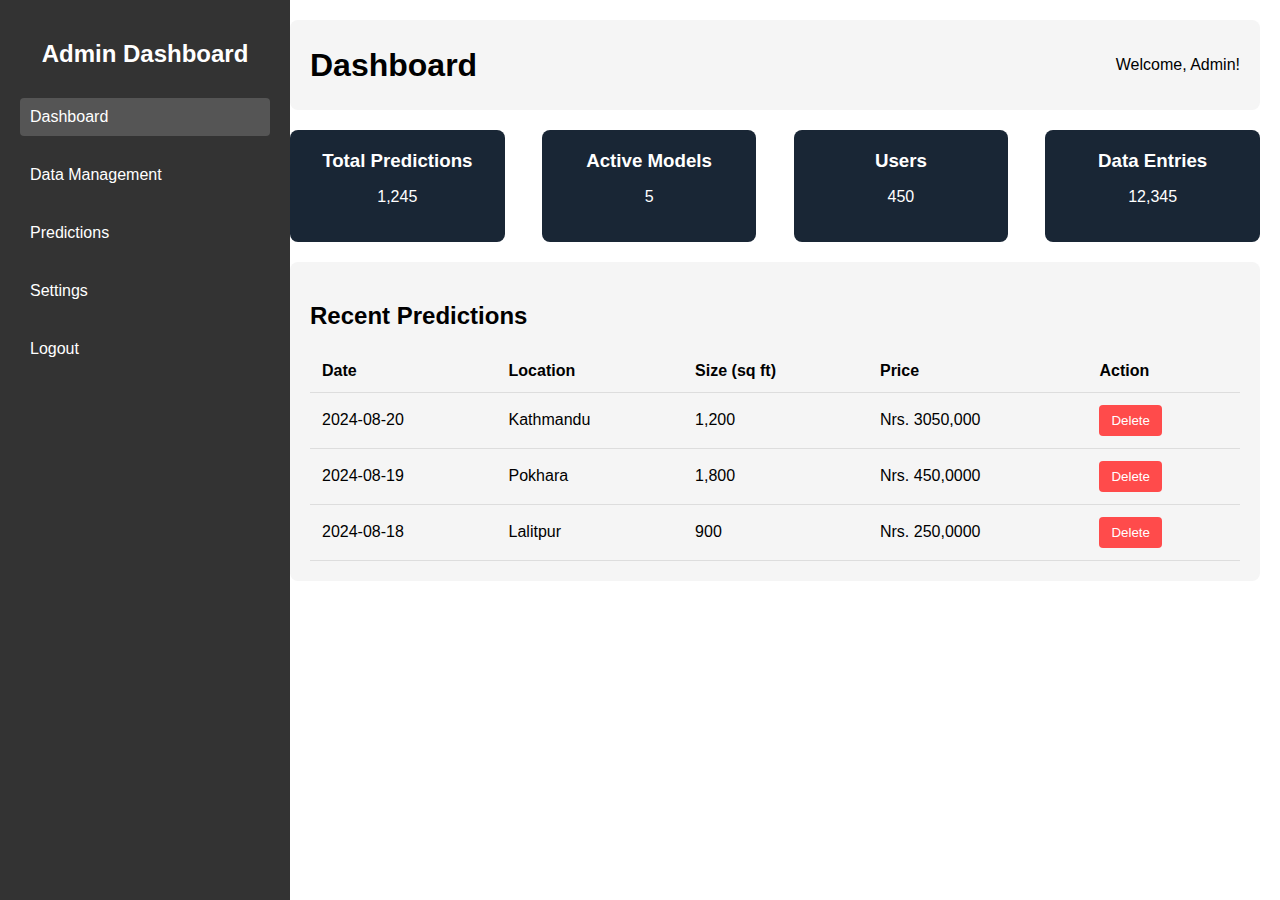
<file: Admin/Index.html>
<!DOCTYPE html>
<html lang="en">

<head>
    <meta charset="UTF-8">
    <meta name="viewport" content="width=device-width, initial-scale=1.0">
    <title>Admin Dashboard</title>
    <link rel="stylesheet" href="Style.css">
</head>

<body>
    <!-- Sidebar -->
    <div class="sidebar" id="sidebar">
        <h2>Admin Dashboard</h2>
        <ul>
            <li><a href="Index.html" class="active">Dashboard</a></li>
            <li><a href="datamanage.html">Data Management</a></li>
            <li><a href="#predictions">Predictions</a></li>
            <li><a href="#settings">Settings</a></li>
            <li><a href="#logout">Logout</a></li>
        </ul>
    </div>

    <!-- Content Area -->
    <div class="content">
        <div class="header">
            <span class="menu-icon" id="menu-icon" onclick="toggleSidebar()">&#9776;</span>
            <h1>Dashboard</h1>
            <p>Welcome, Admin!</p>
        </div>

        <!-- Statistics Section -->
        <div class="statistics">
            <div class="stat-box">
                <h3>Total Predictions</h3>
                <p id="total-predictions">1,245</p>
            </div>
            <div class="stat-box">
                <h3>Active Models</h3>
                <p id="active-models">5</p>
            </div>
            <div class="stat-box">
                <h3>Users</h3>
                <p id="total-users">450</p>
            </div>
            <div class="stat-box">
                <h3>Data Entries</h3>
                <p id="data-entries">12,345</p>
            </div>
        </div>

        <!-- Recent Predictions Section -->
        <div class="recent-predictions">
            <h2>Recent Predictions</h2>
            <table id="predictions-table">
                <thead>
                    <tr>
                        <th>Date</th>
                        <th>Location</th>
                        <th>Size (sq ft)</th>
                        <th>Price</th>
                        <th>Action</th>
                    </tr>
                </thead>
                <tbody>
                    <tr>
                        <td>2024-08-20</td>
                        <td>Kathmandu</td>
                        <td>1,200</td>
                        <td>Nrs. 3050,000</td>
                        <td><button onclick="deletePrediction(this)">Delete</button></td>
                    </tr>
                    <tr>
                        <td>2024-08-19</td>
                        <td>Pokhara</td>
                        <td>1,800</td>
                        <td>Nrs. 450,0000</td>
                        <td><button onclick="deletePrediction(this)">Delete</button></td>
                    </tr>
                    <tr>
                        <td>2024-08-18</td>
                        <td>Lalitpur</td>
                        <td>900</td>
                        <td>Nrs. 250,0000</td>
                        <td><button onclick="deletePrediction(this)">Delete</button></td>
                    </tr>
                </tbody>
            </table>
        </div>
    </div>

    <!-- JavaScript -->
    <script>
        // Toggle Sidebar
        function toggleSidebar() {
            var sidebar = document.getElementById("sidebar");
            var content = document.querySelector(".content");
            if (sidebar.style.width === "0px" || sidebar.style.width === "") {
                sidebar.style.width = "250px";
                content.style.marginLeft = "270px";
                content.style.width = "calc(100% - 270px)";
            } else {
                sidebar.style.width = "0";
                content.style.marginLeft = "0";
                content.style.width = "100%";
            }
        }

        // Delete Prediction
        function deletePrediction(button) {
            var row = button.parentNode.parentNode;
            row.parentNode.removeChild(row);
            // Optionally, add an AJAX request here to delete the prediction from the server/database
            alert('Prediction deleted successfully!');
        }
    </script>
</body>

</html>
</file>
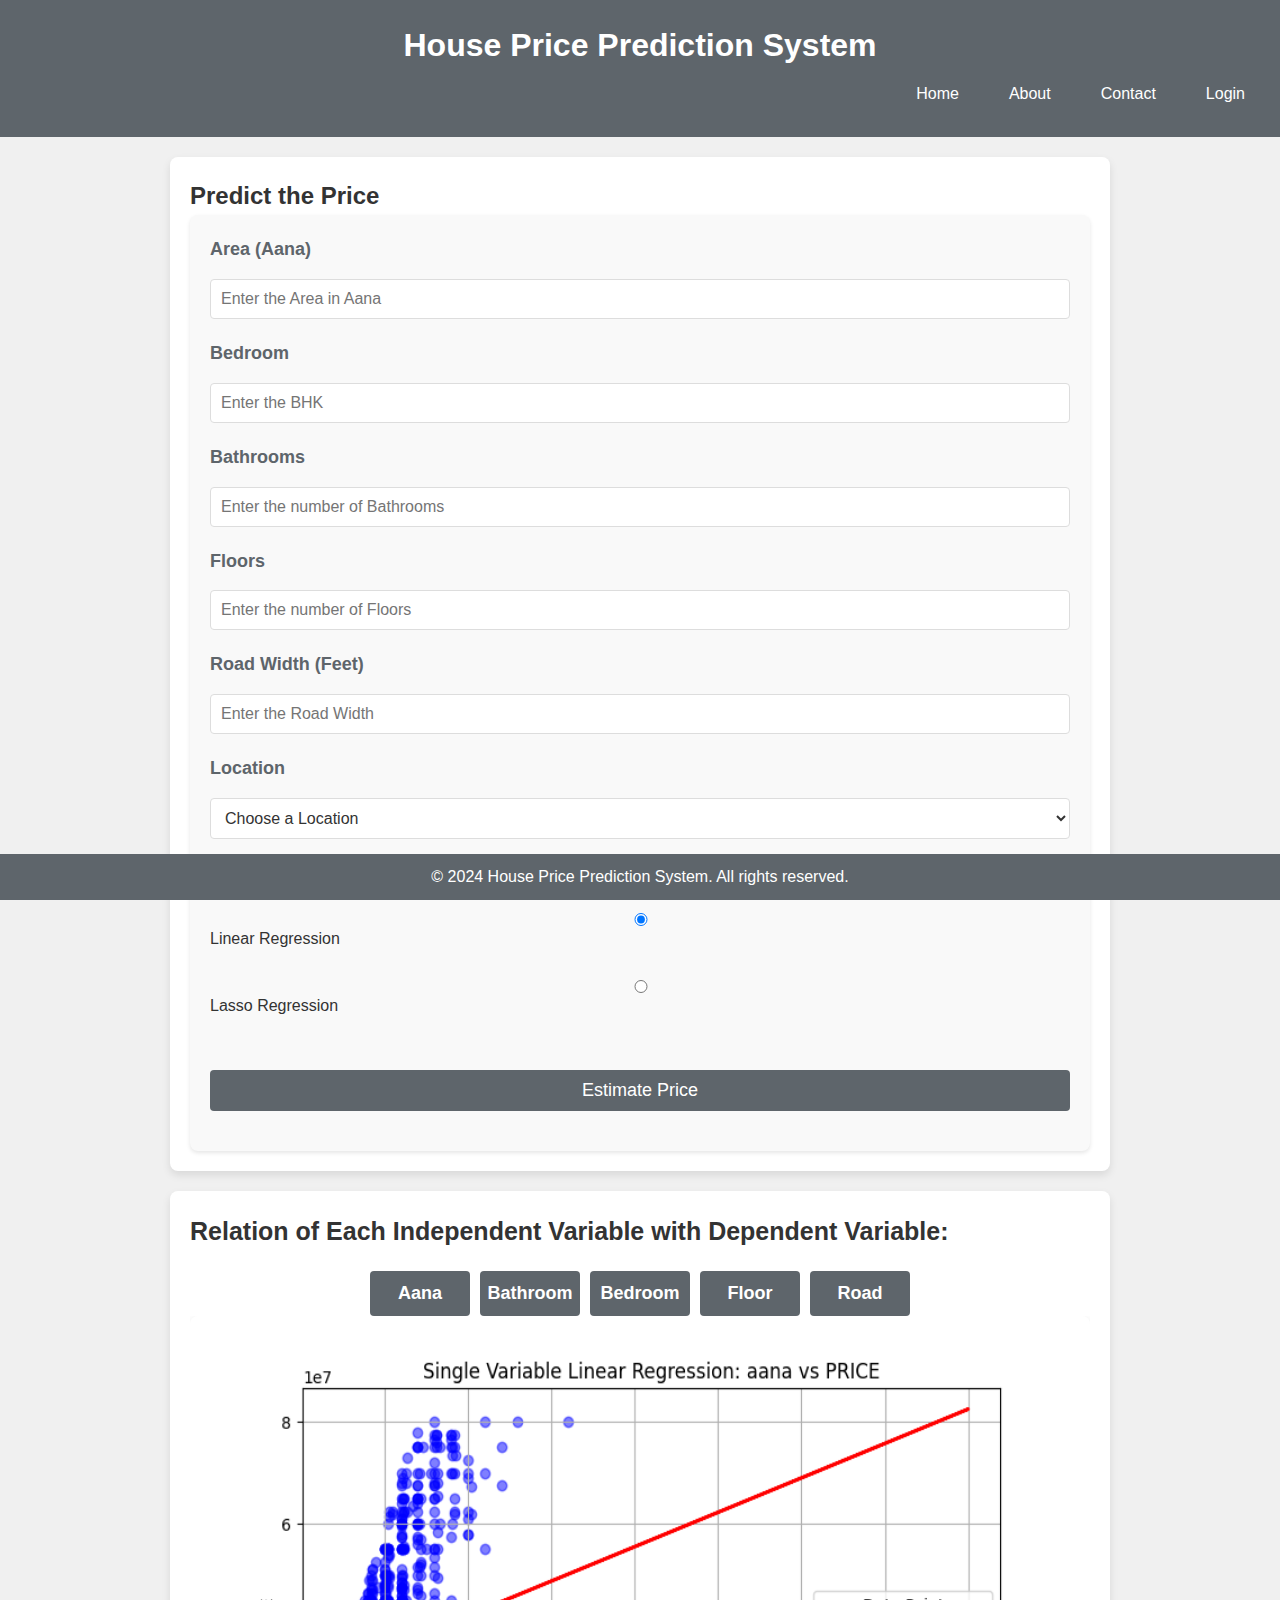
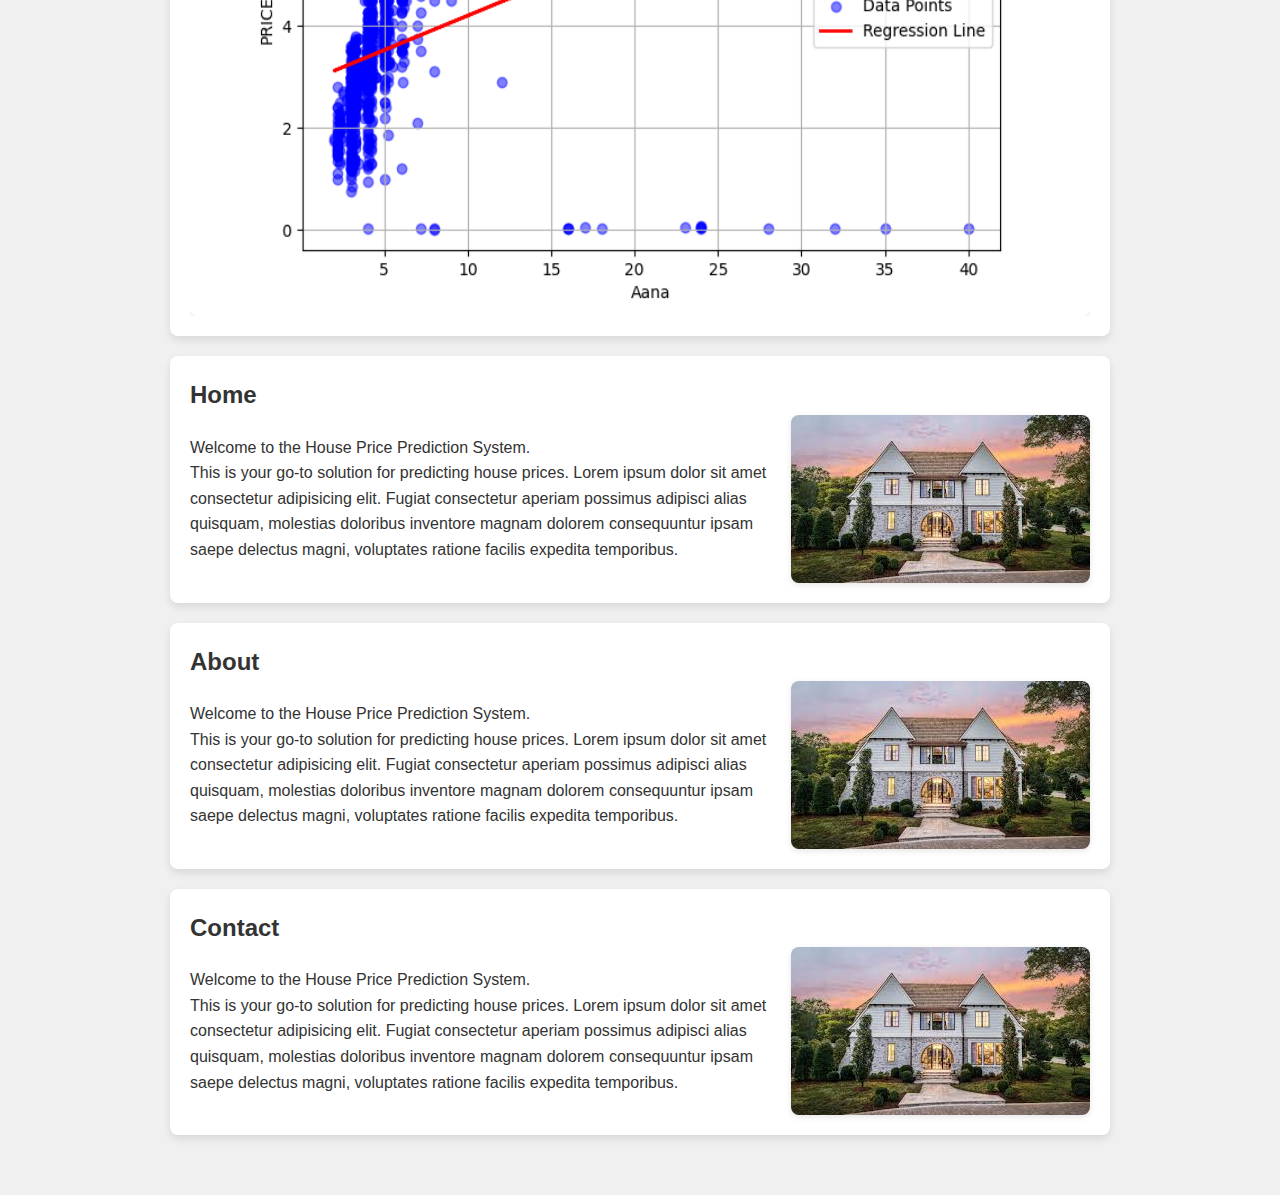
<file: client/Index.html>
<!-- <!DOCTYPE html>
<html lang="en">
<head>
    <meta charset="UTF-8">
    <meta name="viewport" content="width=device-width, initial-scale=1.0">
    <title>House Price Prediction System</title>
    <script src="https://ajax.googleapis.com/ajax/libs/jquery/3.4.1/jquery.min.js"></script>
    <script src="app.js"></script>
    <link rel="stylesheet" href="style.css">
</head>
<body>
    <header>
        <h1>House Price Prediction System</h1>
        <nav>
            <ul>
                <li><a href="#">Home</a></li>
                <li><a href="#">About</a></li>
                <li><a href="#">Contact</a></li>
                <li><a href="login.html">Login</a></li>
            </ul>
        </nav>
    </header>

    <div class="container">
        <h2>Predict the Price</h2>
       
<form class="form">
	<h2>Area (Square Feet)</h2>
    <input class="area"  type="text" id="uiSqft" class="floatLabel" name="Squareft" placeholder="Enter the Area in SqFoot">
    
	<h2>BHK</h2>
	<input class="area"  type="text" id="uiBHK" class="floatLabel" name="uiBHK" placeholder="Enter the BHK">

	<h2>Bath</h2>
	<input class="area"  type="text" id="uiBathrooms" class="floatLabel" name="uiBathrooms" placeholder="Enter the no. of Bathrooms">

	<h2>Balcony</h2>
	<input class="area"  type="text" id="uiBalcony" class="floatLabel" name="uiBalcony" placeholder="Enter the no. of Balcony">
		<h2>Location</h2>

  <select class="location" name="" id="uiLocations">
    <option value="" disabled="disabled" selected="selected">Choose a Location</option>
		<option>Electronic City</option>
        <option>Rajaji Nagar</option>
  </select>

	<button class="submit" onclick="onClickedEstimatePrice()" type="button">Estimate Price</button>
	<div id="uiEstimatedPrice" class="result">
        <h2></h2>	 
    </div>
</form>
    </div>  
    
    <div class="home">
        <h2>Home</h2>
        <div class="content">
            <p>Welcome to the House Price Prediction System.<br>
            This is your go-to solution for predicting house prices.
        Lorem ipsum dolor sit amet consectetur adipisicing elit. Fugiat consectetur aperiam possimus adipisci alias quisquam, molestias doloribus inventore magnam dolorem consequuntur ipsam saepe delectus magni, voluptates ratione facilis expedita temporibus.</p>
            <img src="Image\House.jpg" alt="House Image">
        </div>
    </div>
    
    <footer>
        <p>&copy; 2024 House Price Prediction System. All rights reserved.</p>
    </footer>

</body>
</html> -->
<!DOCTYPE html>
<html lang="en">
<head>
    <meta charset="UTF-8">
    <meta name="viewport" content="width=device-width, initial-scale=1.0">
    <title>House Price Prediction System</title>
    <script src="https://ajax.googleapis.com/ajax/libs/jquery/3.4.1/jquery.min.js"></script>
    <script src="app.js"></script>
    <link rel="stylesheet" href="style.css">
</head>
<body>
    <header>
        <h1>House Price Prediction System</h1>
        <nav>
            <ul>
                <!-- <li><a href="#">Home</a></li> -->
                <li><a href="#home">Home</a></li>
                <li><a href="#about">About</a></li>
                <li><a href="#contact">Contact</a></li>
                <li><a href="login.html">Login</a></li>
            </ul>
        </nav>
    </header>

    <div class="container">
        <h2>Predict the Price</h2>
       

        <!-- aana = float(request.form['aana'])
    location = request.form['location']
    bedroom = int(request.form['bedroom'])
    bathroom = int(request.form['bathroom'])
    floors = int(request.form['floors'])
    parking = int(request.form['parking'])
    road = float(request.form['road']) -->
    <form class="form">
        <h2>Area (Aana)</h2>
        <input class="area" type="text" id="uiAana" class="floatLabel" name="Aana" placeholder="Enter the Area in Aana">
        
        <h2>Bedroom</h2>
        <input class="area" type="text" id="uiBedroom" class="floatLabel" name="BHK" placeholder="Enter the BHK">
    
        <h2>Bathrooms</h2>
        <input class="area" type="text" id="uiBathrooms" class="floatLabel" name="Bathrooms" placeholder="Enter the number of Bathrooms">
    
        <h2>Floors</h2>
        <input class="area" type="text" id="uiFloors" class="floatLabel" name="Floors" placeholder="Enter the number of Floors">
    
        <h2>Road Width (Feet)</h2>
        <input class="area" type="text" id="uiRoad" class="floatLabel" name="Road" placeholder="Enter the Road Width">
    
        <h2>Location</h2>
        <select class="location" id="uiLocations">
            <option value="" disabled="disabled" selected="selected">Choose a Location</option>
            <option>Electronic City</option>
            <option>Rajaji Nagar</option>
            <option>Jhamshikhel</option>
            <option>Baneshwor</option>
            <option>Others</option>
        </select>
        <label>Select Model:</label><br>
        <input type="radio" id="linear" name="model_type" value="linear" checked>
        <label for="linear">Linear Regression</label><br>
        <input type="radio" id="lasso" name="model_type" value="lasso">
        <label for="lasso">Lasso Regression</label><br><br>
        <button class="submit" onclick="onClickedEstimatePrice()" type="button">Estimate Price</button>
    
        <div id="uiEstimatedPrice" class="result">
            <h2></h2>  
        </div>
    </form>
    </div> 
    <div class="home" >
        <h1 style="font-size: 25px;">Relation of Each Independent Variable with Dependent Variable: </h1>
        <div class="btnContainer">
            <button onclick="showImage('Aana')">Aana</button>
            <button onclick="showImage('Bathroom')">Bathroom</button>
            <button onclick="showImage('Bedroom')">Bedroom</button>
            <button onclick="showImage('Floor')">Floor</button>
            <button onclick="showImage('Road')">Road</button>
        </div>

        <div class="imgContainer">
            <img id="regressionImage" src="Image/default.png" alt="Regression Plot">
        </div>

    </div>
        <div class="home" id="home">
            <h2>Home</h2>
            <div class="content">
                <p>Welcome to the House Price Prediction System.<br>
                This is your go-to solution for predicting house prices. Lorem ipsum dolor sit amet consectetur adipisicing elit. Fugiat consectetur aperiam possimus adipisci alias quisquam, molestias doloribus inventore magnam dolorem consequuntur ipsam saepe delectus magni, voluptates ratione facilis expedita temporibus.</p>
                <img src="Image/House.jpg" alt="House Image">
            </div>
        </div>
    </div>

 
<div class="about" id="about">
    <h2>About</h2>
    <div class="content">
        <p>Welcome to the House Price Prediction System.<br>
        This is your go-to solution for predicting house prices. Lorem ipsum dolor sit amet consectetur adipisicing elit. Fugiat consectetur aperiam possimus adipisci alias quisquam, molestias doloribus inventore magnam dolorem consequuntur ipsam saepe delectus magni, voluptates ratione facilis expedita temporibus.</p>
        <img src="Image/House.jpg" alt="House Image">
    </div>
</div>

<div class="contact" id="contact">
    <h2>Contact</h2>
    <div class="content">
        <p>Welcome to the House Price Prediction System.<br>
        This is your go-to solution for predicting house prices. Lorem ipsum dolor sit amet consectetur adipisicing elit. Fugiat consectetur aperiam possimus adipisci alias quisquam, molestias doloribus inventore magnam dolorem consequuntur ipsam saepe delectus magni, voluptates ratione facilis expedita temporibus.</p>
        <img src="Image/House.jpg" alt="House Image">
    </div>
</div>
    
    <footer>
        <p>&copy; 2024 House Price Prediction System. All rights reserved.</p>
    </footer>
    <script>
        function showImage(feature) {
            // Define the image source based on the feature
            console.log(feature.toLowerCase())
            const imageSource = `Image/${feature.toLowerCase()}_vs_PRICE.png`; // Adjust the image path as needed
            
            // Get the image element
            const imgElement = document.getElementById('regressionImage');
            imgElement.src = imageSource;  // Set the image source
            imgElement.style.display = 'block';  // Show the image
        }
    </script>
</body>
</html>
</file>
<file: Admin/Style.css>
/* General Styles */

body {
    font-family: Arial, sans-serif;
    margin: 0;
    padding: 0;
    box-sizing: border-box;
    display: flex;
}


/* Sidebar */

.sidebar {
    width: 250px;
    background-color: #333;
    color: #fff;
    padding: 20px;
    height: 100vh;
    position: fixed;
    transition: width 0.3s ease;
}

.sidebar h2 {
    text-align: center;
    margin-bottom: 30px;
}

.sidebar ul {
    list-style: none;
    padding: 0;
}

.sidebar ul li {
    margin: 20px 0;
}

.sidebar ul li a {
    color: #fff;
    text-decoration: none;
    display: block;
    padding: 10px;
    border-radius: 4px;
    transition: background-color 0.3s ease;
}

.sidebar ul li a.active,
.sidebar ul li a:hover {
    background-color: #555;
}


/* Sidebar Toggle */

#menu-icon {
    font-size: 28px;
    cursor: pointer;
    color: #333;
    margin-right: 20px;
    display: none;
}


/* Main Content */

.content {
    margin-left: 270px;
    padding: 20px;
    width: calc(100% - 270px);
    transition: margin-left 0.3s ease, width 0.3s ease;
}

.header {
    display: flex;
    align-items: center;
    justify-content: space-between;
    background-color: #f5f5f5;
    padding: 20px;
    border-radius: 8px;
    margin-bottom: 20px;
}

.header h1 {
    margin: 0;
}

.statistics {
    display: flex;
    justify-content: space-between;
    margin-bottom: 20px;
}

.stat-box {
    padding-left: 20px;
    background-color: #192635;
    color: #fff;
    padding: 20px;
    text-align: center;
    border-radius: 8px;
    width: 18%;
}

.stat-box h3 {
    margin: 0 0 10px 0;
}

.recent-predictions {
    background-color: #f5f5f5;
    padding: 20px;
    border-radius: 8px;
}

.recent-predictions table {
    width: 100%;
    border-collapse: collapse;
}

.recent-predictions table th,
.recent-predictions table td {
    padding: 12px;
    text-align: left;
    border-bottom: 1px solid #ddd;
}

.recent-predictions table td button {
    background-color: #ff4b4b;
    color: #fff;
    border: none;
    padding: 8px 12px;
    border-radius: 4px;
    cursor: pointer;
    transition: background-color 0.3s ease;
}

.recent-predictions table td button:hover {
    background-color: #e60000;
}


/* Responsive Design */

@media (max-width: 768px) {
    .sidebar {
        width: 0;
        overflow: hidden;
    }
    .content {
        margin-left: 0;
        width: 100%;
    }
    #menu-icon {
        display: block;
    }
    .statistics {
        flex-direction: column;
    }
    .stat-box {
        width: 100%;
        margin-bottom: 20px;
    }
}

@media (max-width: 480px) {
    .statistics {
        flex-direction: column;
    }
    .stat-box {
        width: 100%;
        margin-bottom: 20px;
    }
    .sidebar {
        width: 200px;
        position: relative;
        height: auto;
    }
    .content {
        margin-left: 0;
        width: 100%;
    }
}
</file>
<file: client/style.css>
/* 
body, h1, h2, p, form {
    margin: 0;
    padding: 0;
    box-sizing: border-box;
}
body {
    font-family: Arial, sans-serif;
    line-height: 1.6;
    color: #333;
    background-color: #f0f0f0;
}

header {
    background: #5e656b; 
    color: #fff;
    padding: 20px 0;
    text-align: center;
}

header h1 {
    margin-bottom: 10px;
}

header nav ul {
    list-style: none;
    padding: 0;
}

header nav ul li {
    display: inline;
    margin: 0 15px;
}

header nav ul li a {
    color: #fff;
    text-decoration: none;
    font-weight: bold;
}

header nav ul li a:hover {
    color: rgb(127, 197, 255);
}

.container {
    max-width: 900px;
    margin: 20px auto;
    padding: 20px;
    background: #fff;
    border-radius: 8px;
    box-shadow: 0 4px 8px rgba(0, 0, 0, 0.1);
}

form {
    display: flex;
    flex-direction: column;
}

form label {
    margin-bottom: 5px;
}

form input, form select, form button {
    margin-bottom: 15px;
    padding: 10px;
    border: 1px solid #ddd;
    border-radius: 4px;
}

form button {
    background: #5e656b;
    color: #fff;
    border: none;
    cursor: pointer;
    font-size: 16px;
}

form button:hover {
    background: #5e656b;
}

.home {
    max-width: 900px;
    margin: 20px auto;
    padding: 20px;
    background: #fff;
    border-radius: 8px;
    box-shadow: 0 4px 8px rgba(0, 0, 0, 0.1);
    margin-bottom: 60px;
}

.home .content {
    display: flex;
    align-items: center;
    justify-content: space-between;
    gap: 20px;
}

.home p {
    flex: 1;
    font-size: 16px;
    line-height: 1.6;
}

.home img {
    max-width: 45%;
    height: auto;
    border-radius: 8px;
    box-shadow: 0 2px 6px rgba(0, 0, 0, 0.1);
}


footer {
    background: #5e656b;
    color: #fff;
    text-align: center;
    padding: 10px 0;
    position: fixed;
    bottom: 0;
    width: 100%;
}


@media (max-width: 768px) {
    .home .content {
        flex-direction: column;
        align-items: flex-start;
    }

    .home img {
        max-width: 100%;
    }
} */

body,
h1,
h2,
p,
form {
  margin: 0;
  padding: 0;
  box-sizing: border-box;
}
body {
  font-family: Arial, sans-serif;
  line-height: 1.6;
  color: #333;
  background-color: #f0f0f0;
}

header {
  background-color: #5e656b;
  color: #fff;
  padding: 20px;
  text-align: center;
}

header h1 {
  margin: 0;
  font-size: 2em;
}

/* Navigation Styles */
nav ul {
  list-style-type: none;
  padding: 0;
  margin: 0;
  display: flex;
  justify-content: right;
  gap: 20px;
}

nav a {
  color: #fff;
  text-decoration: none;
  padding: 10px 15px;
  display: block;
}

header nav ul li a:hover {
  color: rgb(127, 197, 255);
}

.container {
  max-width: 900px;
  margin: 20px auto;
  padding: 20px;
  background: #fff;
  border-radius: 8px;
  box-shadow: 0 4px 8px rgba(0, 0, 0, 0.1);
}

/* Form Styles */
form.form {
  display: flex;
  flex-direction: column;
  background: #f9f9f9;
  padding: 20px;
  border-radius: 8px;
  box-shadow: 0 2px 4px rgba(0, 0, 0, 0.1);
}

form.form h2 {
  margin-bottom: 15px;
  color: #5e656b;
  font-size: 18px;
}

form input[type="text"],
form select {
  margin-bottom: 20px;
  padding: 10px;
  border: 1px solid #ddd;
  border-radius: 4px;
  font-size: 16px;
  color: #333;
  background-color: #fff;
}

form input[type="text"]:focus,
form select:focus {
  border-color: #5e656b;
  outline: none;
  box-shadow: 0 0 5px rgba(94, 101, 107, 0.5);
}

form button.submit {
  background: #5e656b;
  color: #fff;
  border: none;
  cursor: pointer;
  font-size: 18px;
  padding: 10px;
  border-radius: 4px;
  transition: background 0.3s ease;
}

form button.submit:hover {
  background: #4a5156;
  box-shadow: 0 2px 4px rgba(0, 0, 0, 0.2);
}

/* Result Styling */

form.form p {
  margin-top: 15px;
  margin-bottom: 15px;
  color: #5e656b;
  font-size: 18px;
}

form .result h2 {
  margin-top: 20px;
  font-size: 22px;
  color: #5e656b;
}

/* Home Section Styles */
html {
  scroll-behavior: smooth;
}
.home {
  max-width: 900px;
  margin: 20px auto;
  padding: 20px;
  background: #fff;
  border-radius: 8px;
  box-shadow: 0 4px 8px rgba(0, 0, 0, 0.1);
  margin-bottom: 20px;
}

.home .content {
  display: flex;
  align-items: center;
  justify-content: space-between;
  gap: 20px;
}

.home p {
  flex: 1;
  font-size: 16px;
  line-height: 1.6;
}

.home img {
  max-width: 45%;
  height: auto;
  border-radius: 8px;
  box-shadow: 0 2px 6px rgba(0, 0, 0, 0.1);
}

.about {
  max-width: 900px;
  margin: 20px auto;
  padding: 20px;
  background: #fff;
  border-radius: 8px;
  box-shadow: 0 4px 8px rgba(0, 0, 0, 0.1);
  margin-bottom: 20px;
}

.about .content {
  display: flex;
  align-items: center;
  justify-content: space-between;
  gap: 20px;
}

.about p {
  flex: 1;
  font-size: 16px;
  line-height: 1.6;
}

.about img {
  max-width: 45%;
  height: auto;
  border-radius: 8px;
  box-shadow: 0 2px 6px rgba(0, 0, 0, 0.1);
}

.data-management {
  background-color: #f5f5f5;
  padding: 20px;
  border-radius: 8px;
}

.actions {
  margin-bottom: 20px;
}

.actions button {
  background-color: #007bff;
  color: #fff;
  border: none;
  padding: 10px 15px;
  border-radius: 4px;
  cursor: pointer;
  transition: background-color 0.3s ease;
}

.actions button:hover {
  background-color: #0056b3;
}

.data-table {
  overflow-x: auto;
}

.data-table table {
  width: 100%;
  border-collapse: collapse;
}

.data-table table th,
.data-table table td {
  padding: 12px;
  text-align: left;
  border-bottom: 1px solid #ddd;
}

.data-table table td button {
  background-color: #28a745;
  color: #fff;
  border: none;
  padding: 8px 12px;
  border-radius: 4px;
  cursor: pointer;
  transition: background-color 0.3s ease;
  margin-right: 5px;
}

.data-table table td button:hover {
  background-color: #218838;
}

.data-table table td button:last-child {
  background-color: #dc3545;
}

.data-table table td button:last-child:hover {
  background-color: #c82333;
}

/* Responsive Design */

@media (max-width: 768px) {
  .sidebar {
    width: 0;
    overflow: hidden;
  }
  .content {
    margin-left: 0;
    width: 100%;
  }
  #menu-icon {
    display: block;
  }
}

.contact {
  max-width: 900px;
  margin: 20px auto;
  padding: 20px;
  background: #fff;
  border-radius: 8px;
  box-shadow: 0 4px 8px rgba(0, 0, 0, 0.1);
  margin-bottom: 60px;
}

.contact .content {
  display: flex;
  align-items: center;
  justify-content: space-between;
  gap: 20px;
}

.contact p {
  flex: 1;
  font-size: 16px;
  line-height: 1.6;
}

.contact img {
  max-width: 45%;
  height: auto;
  border-radius: 8px;
  box-shadow: 0 2px 6px rgba(0, 0, 0, 0.1);
}
/* Footer Styles */
footer {
  background: #5e656b;
  color: #fff;
  text-align: center;
  padding: 10px 0;
  position: fixed;
  bottom: 0;
  width: 100%;
}

/* Responsive Styles */
@media (max-width: 768px) {
  .home .content {
    flex-direction: column;
    align-items: flex-start;
  }

  .home img {
    max-width: 100%;
  }

  form.form {
    padding: 15px;
  }

  form button.submit {
    font-size: 16px;
  }
}
.btnContainer {
  margin-top: 20px;
  display: flex;
  justify-content: center;
  align-items: center;
  gap: 10px;
}
.btnContainer button {
  height: 45px;
  width: 100px;
  font-size: 18px;
  font-weight: bold;
  cursor: pointer;
  color: white;
  background: #5e656b;
  border: none;
  border-radius: 4px;
}
.btnContainer button:hover {
  background: #53585c;
}
.imgContainer {
  width: 100%; /* Full width */
  height: 600px; /* Set a fixed height */
  overflow: hidden; /* Hide overflow if the image exceeds the div */
  position: relative; /* Position relative for absolute positioning of img */
}

.imgContainer img {
  position: absolute; /* Position the image absolutely */
  top: 50%; /* Center vertically */
  left: 50%; /* Center horizontally */
  width: 100%; /* Make the width fill the container */
  height: auto; /* Maintain aspect ratio */
  min-width: 100%; /* Ensure it fills the width */
  min-height: 100%; /* Ensure it fills the height */
  transform: translate(-50%, -50%); /* Center the image */
}
</file>
